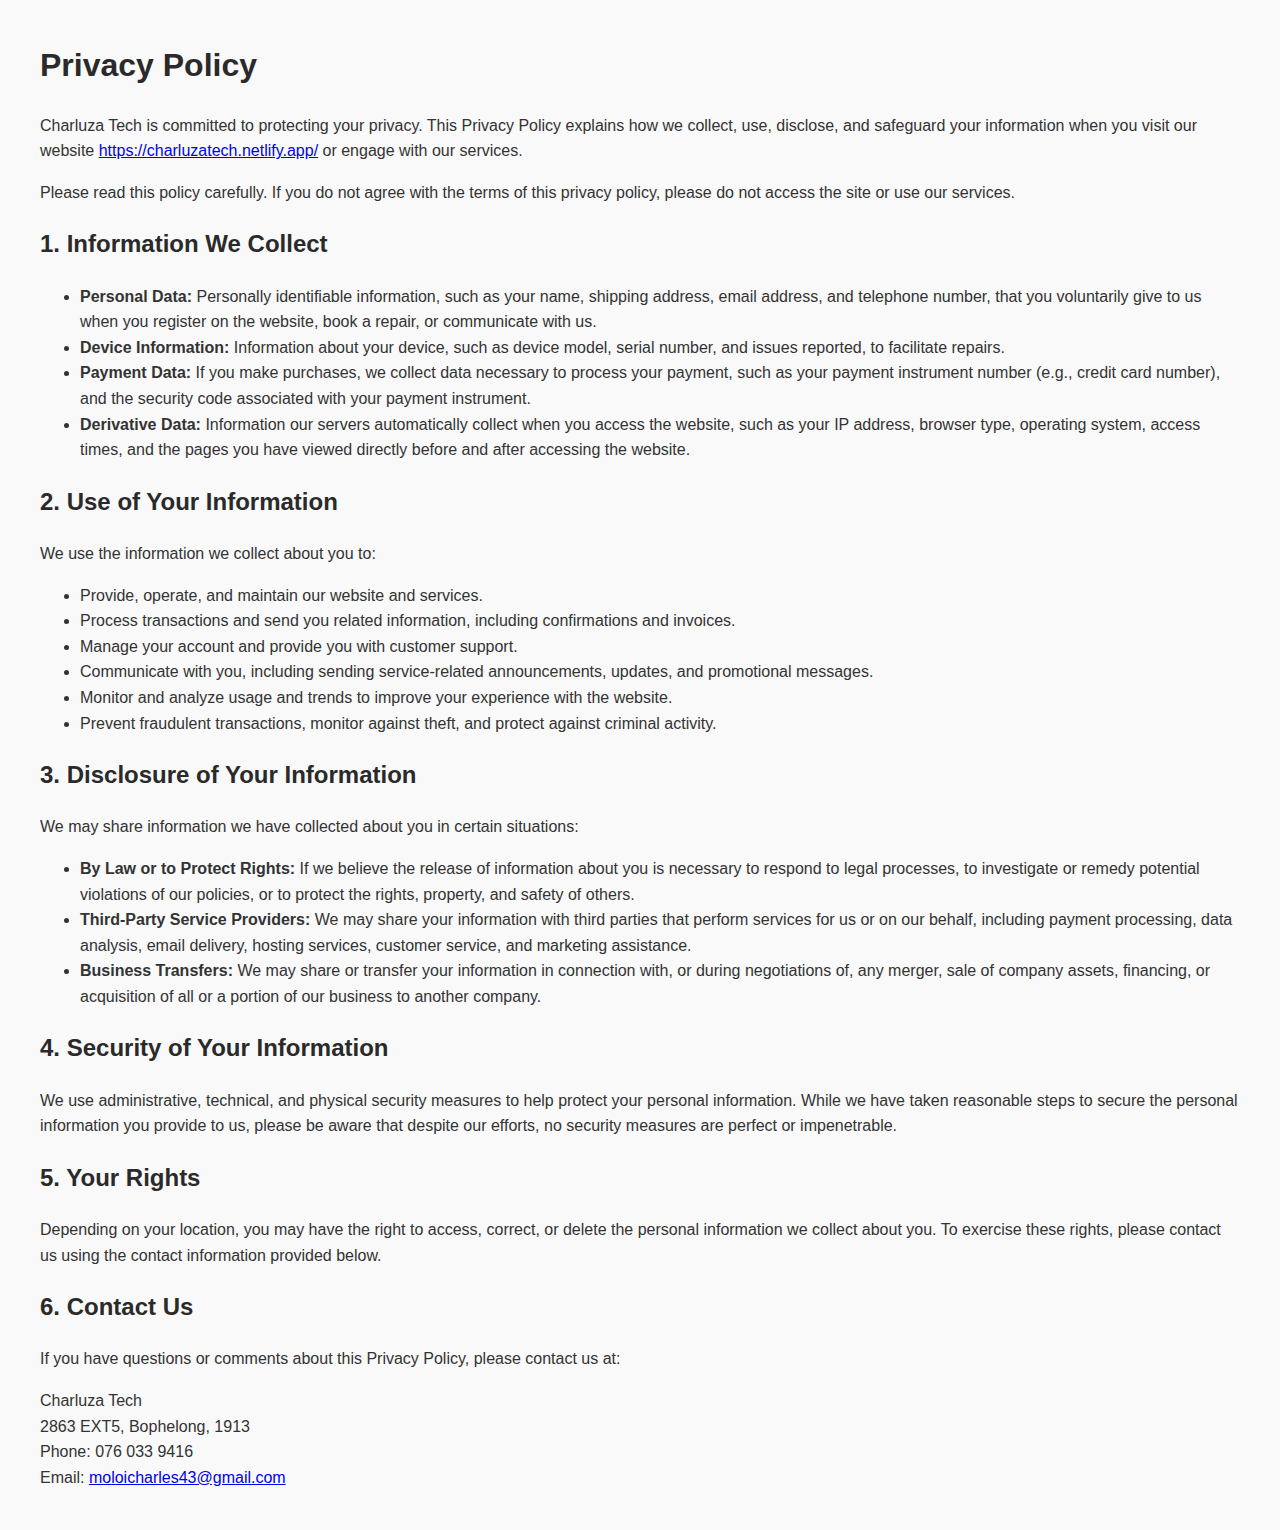
<file: privacy-policy.html>
<!DOCTYPE html>
<html lang="en">
<head>
  <meta charset="UTF-8" />
  <meta name="viewport" content="width=device-width, initial-scale=1.0"/>
  <title>Privacy Policy - Charluza Tech</title>
  <style>
    body {
      font-family: Arial, sans-serif;
      margin: 40px;
      line-height: 1.6;
      background-color: #f9f9f9;
      color: #333;
    }
    h1, h2 {
      color: #2a2a2a;
    }
  </style>
</head>
<body>
  <h1>Privacy Policy</h1>
  <p>Charluza Tech is committed to protecting your privacy. This Privacy Policy explains how we collect, use, disclose, and safeguard your information when you visit our website <a href="https://charluzatech.netlify.app/">https://charluzatech.netlify.app/</a> or engage with our services.</p>
  
  <p>Please read this policy carefully. If you do not agree with the terms of this privacy policy, please do not access the site or use our services.</p>

  <h2>1. Information We Collect</h2>
  <ul>
    <li><strong>Personal Data:</strong> Personally identifiable information, such as your name, shipping address, email address, and telephone number, that you voluntarily give to us when you register on the website, book a repair, or communicate with us.</li>
    <li><strong>Device Information:</strong> Information about your device, such as device model, serial number, and issues reported, to facilitate repairs.</li>
    <li><strong>Payment Data:</strong> If you make purchases, we collect data necessary to process your payment, such as your payment instrument number (e.g., credit card number), and the security code associated with your payment instrument.</li>
    <li><strong>Derivative Data:</strong> Information our servers automatically collect when you access the website, such as your IP address, browser type, operating system, access times, and the pages you have viewed directly before and after accessing the website.</li>
  </ul>

  <h2>2. Use of Your Information</h2>
  <p>We use the information we collect about you to:</p>
  <ul>
    <li>Provide, operate, and maintain our website and services.</li>
    <li>Process transactions and send you related information, including confirmations and invoices.</li>
    <li>Manage your account and provide you with customer support.</li>
    <li>Communicate with you, including sending service-related announcements, updates, and promotional messages.</li>
    <li>Monitor and analyze usage and trends to improve your experience with the website.</li>
    <li>Prevent fraudulent transactions, monitor against theft, and protect against criminal activity.</li>
  </ul>

  <h2>3. Disclosure of Your Information</h2>
  <p>We may share information we have collected about you in certain situations:</p>
  <ul>
    <li><strong>By Law or to Protect Rights:</strong> If we believe the release of information about you is necessary to respond to legal processes, to investigate or remedy potential violations of our policies, or to protect the rights, property, and safety of others.</li>
    <li><strong>Third-Party Service Providers:</strong> We may share your information with third parties that perform services for us or on our behalf, including payment processing, data analysis, email delivery, hosting services, customer service, and marketing assistance.</li>
    <li><strong>Business Transfers:</strong> We may share or transfer your information in connection with, or during negotiations of, any merger, sale of company assets, financing, or acquisition of all or a portion of our business to another company.</li>
  </ul>

  <h2>4. Security of Your Information</h2>
  <p>We use administrative, technical, and physical security measures to help protect your personal information. While we have taken reasonable steps to secure the personal information you provide to us, please be aware that despite our efforts, no security measures are perfect or impenetrable.</p>

  <h2>5. Your Rights</h2>
  <p>Depending on your location, you may have the right to access, correct, or delete the personal information we collect about you. To exercise these rights, please contact us using the contact information provided below.</p>

  <h2>6. Contact Us</h2>
  <p>If you have questions or comments about this Privacy Policy, please contact us at:</p>
  <p>
    Charluza Tech<br/>
    2863 EXT5, Bophelong, 1913<br/>
    Phone: 076 033 9416<br/>
    Email: <a href="mailto:moloicharles43@gmail.com">moloicharles43@gmail.com</a>
  </p>
</body>
</html>
</file>
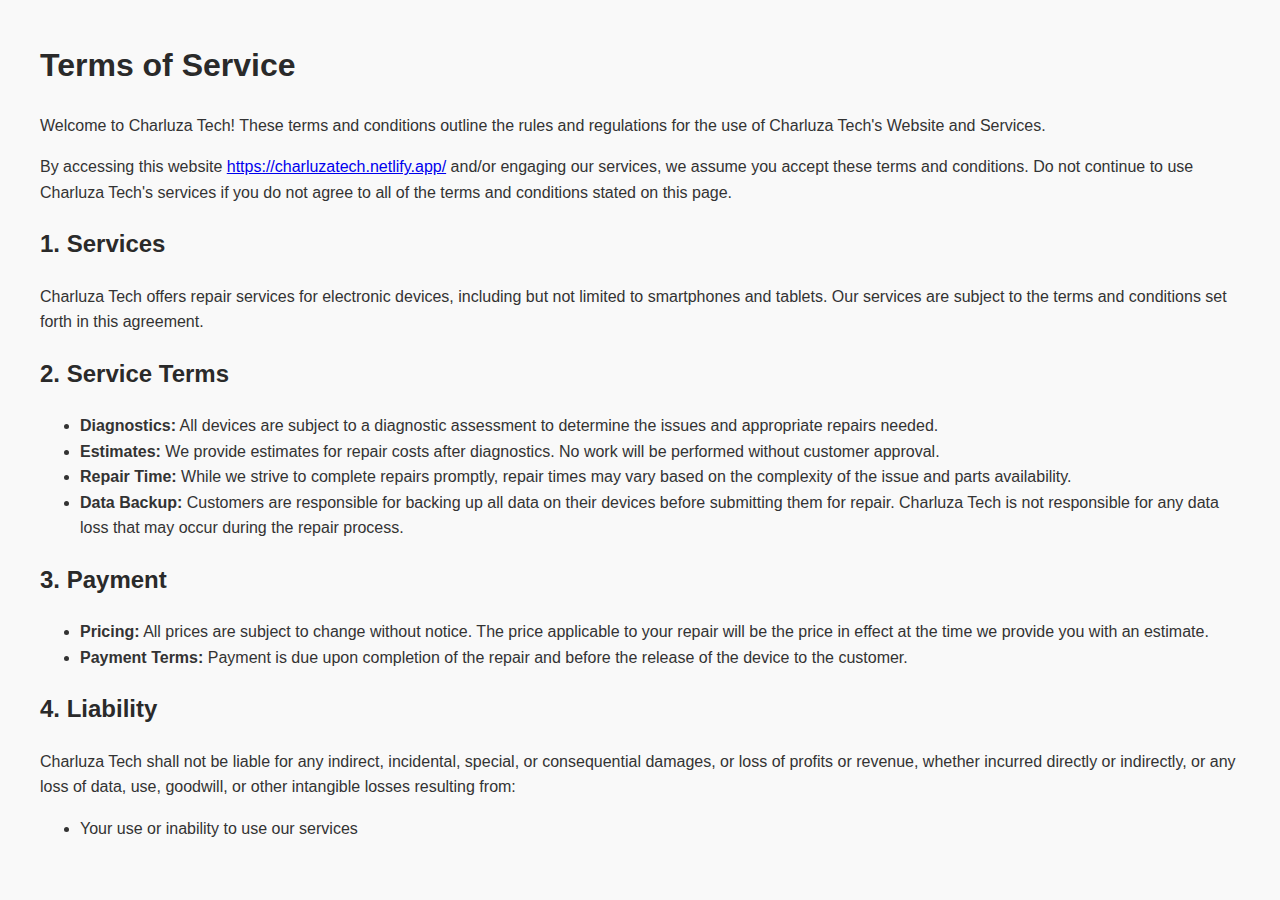
<file: terms-of-service.html>
<!DOCTYPE html>
<html lang="en">
<head>
  <meta charset="UTF-8" />
  <meta name="viewport" content="width=device-width, initial-scale=1.0"/>
  <title>Terms of Service - Charluza Tech</title>
  <style>
    body {
      font-family: Arial, sans-serif;
      margin: 40px;
      line-height: 1.6;
      background-color: #f9f9f9;
      color: #333;
    }
    h1, h2 {
      color: #2a2a2a;
    }
  </style>
</head>
<body>
  <h1>Terms of Service</h1>
  <p>Welcome to Charluza Tech! These terms and conditions outline the rules and regulations for the use of Charluza Tech's Website and Services.</p>
  
  <p>By accessing this website <a href="https://charluzatech.netlify.app/">https://charluzatech.netlify.app/</a> and/or engaging our services, we assume you accept these terms and conditions. Do not continue to use Charluza Tech's services if you do not agree to all of the terms and conditions stated on this page.</p>

  <h2>1. Services</h2>
  <p>Charluza Tech offers repair services for electronic devices, including but not limited to smartphones and tablets. Our services are subject to the terms and conditions set forth in this agreement.</p>

  <h2>2. Service Terms</h2>
  <ul>
    <li><strong>Diagnostics:</strong> All devices are subject to a diagnostic assessment to determine the issues and appropriate repairs needed.</li>
    <li><strong>Estimates:</strong> We provide estimates for repair costs after diagnostics. No work will be performed without customer approval.</li>
    <li><strong>Repair Time:</strong> While we strive to complete repairs promptly, repair times may vary based on the complexity of the issue and parts availability.</li>
    <li><strong>Data Backup:</strong> Customers are responsible for backing up all data on their devices before submitting them for repair. Charluza Tech is not responsible for any data loss that may occur during the repair process.</li>
  </ul>

  <h2>3. Payment</h2>
  <ul>
    <li><strong>Pricing:</strong> All prices are subject to change without notice. The price applicable to your repair will be the price in effect at the time we provide you with an estimate.</li>
    <li><strong>Payment Terms:</strong> Payment is due upon completion of the repair and before the release of the device to the customer.</li>
  </ul>

  <h2>4. Liability</h2>
  <p>Charluza Tech shall not be liable for any indirect, incidental, special, or consequential damages, or loss of profits or revenue, whether incurred directly or indirectly, or any loss of data, use, goodwill, or other intangible losses resulting from:</p>
  <ul>
    <li>Your use or inability to use our services</li>
  </ul>
</body>
</html>
</file>
